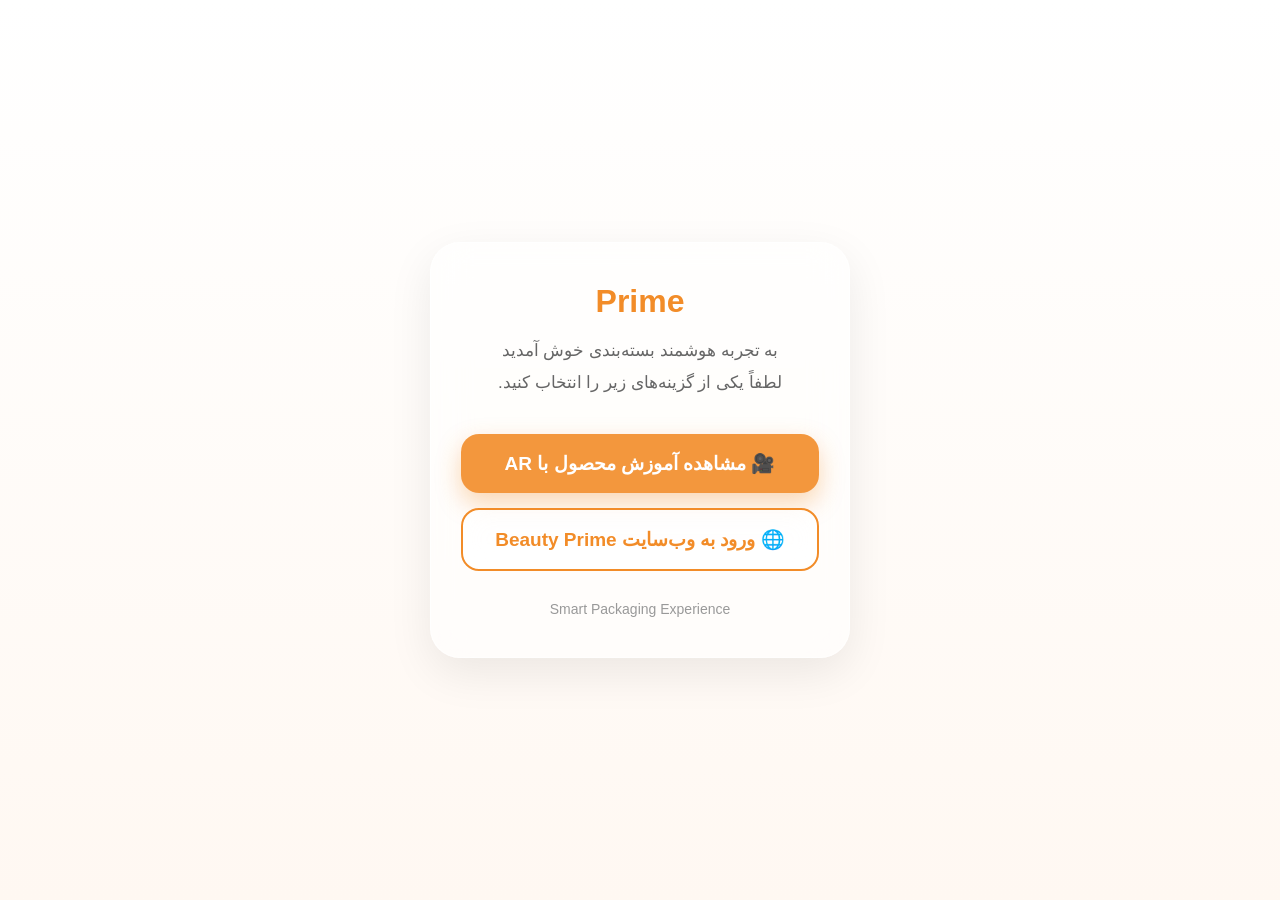
<file: index.html>
<!DOCTYPE html>
<html lang="fa" dir="rtl">
<head>
<meta charset="UTF-8">
<meta name="viewport" content="width=device-width, initial-scale=1.0">

<title>Beauty Prime</title>

<style>

*{
margin:0;
padding:0;
box-sizing:border-box;
font-family:Tahoma,sans-serif;
}

body{

height:100vh;

display:flex;

justify-content:center;

align-items:center;

background:linear-gradient(180deg,#ffffff,#fff8f2);

overflow:hidden;

}

.container{

width:90%;
max-width:420px;

text-align:center;

padding:40px 30px;

background:rgba(255,255,255,.55);

backdrop-filter:blur(18px);

border-radius:30px;

border:1px solid rgba(255,255,255,.6);

box-shadow:0 15px 45px rgba(0,0,0,.08);

animation:fadeIn 1s ease;

}

.logo{

width:130px;

margin-bottom:20px;

animation:slideDown 1s ease;

}

h1{

color:#f28c28;

font-size:32px;

margin-bottom:15px;

}

p{

font-size:17px;

color:#666;

line-height:1.9;

margin-bottom:35px;

}

.button{

display:block;

width:100%;

padding:18px;

margin:15px 0;

text-decoration:none;

font-size:19px;

font-weight:bold;

border-radius:18px;

transition:.35s;

backdrop-filter:blur(15px);

}

.ar{

background:rgba(242,140,40,.9);

color:white;

box-shadow:0 10px 25px rgba(242,140,40,.35);

}

.ar:hover{

transform:translateY(-3px);

box-shadow:0 18px 30px rgba(242,140,40,.45);

}

.site{

background:rgba(255,255,255,.65);

border:2px solid #f28c28;

color:#f28c28;

}

.site:hover{

background:#f28c28;

color:white;

transform:translateY(-3px);

}

.footer{

margin-top:30px;

font-size:14px;

color:#999;

}

@keyframes fadeIn{

from{

opacity:0;

transform:translateY(40px);

}

to{

opacity:1;

transform:translateY(0);

}

}

@keyframes slideDown{

from{

opacity:0;

transform:translateY(-35px);

}

to{

opacity:1;

transform:translateY(0);

}

}

</style>

</head>

<body>

<div class="container">


<h1>Prime</h1>

<p>

به تجربه هوشمند بسته‌بندی خوش آمدید<br>

لطفاً یکی از گزینه‌های زیر را انتخاب کنید.

</p>

<a class="button ar" href="ar.html">

🎥 مشاهده آموزش محصول با AR

</a>

<a class="button site"

href="https://beautyprimee.ir"

target="_blank">

🌐 ورود به وب‌سایت Beauty Prime

</a>

<div class="footer">

Smart Packaging Experience

</div>

</div>

</body>
</html>
</file>
